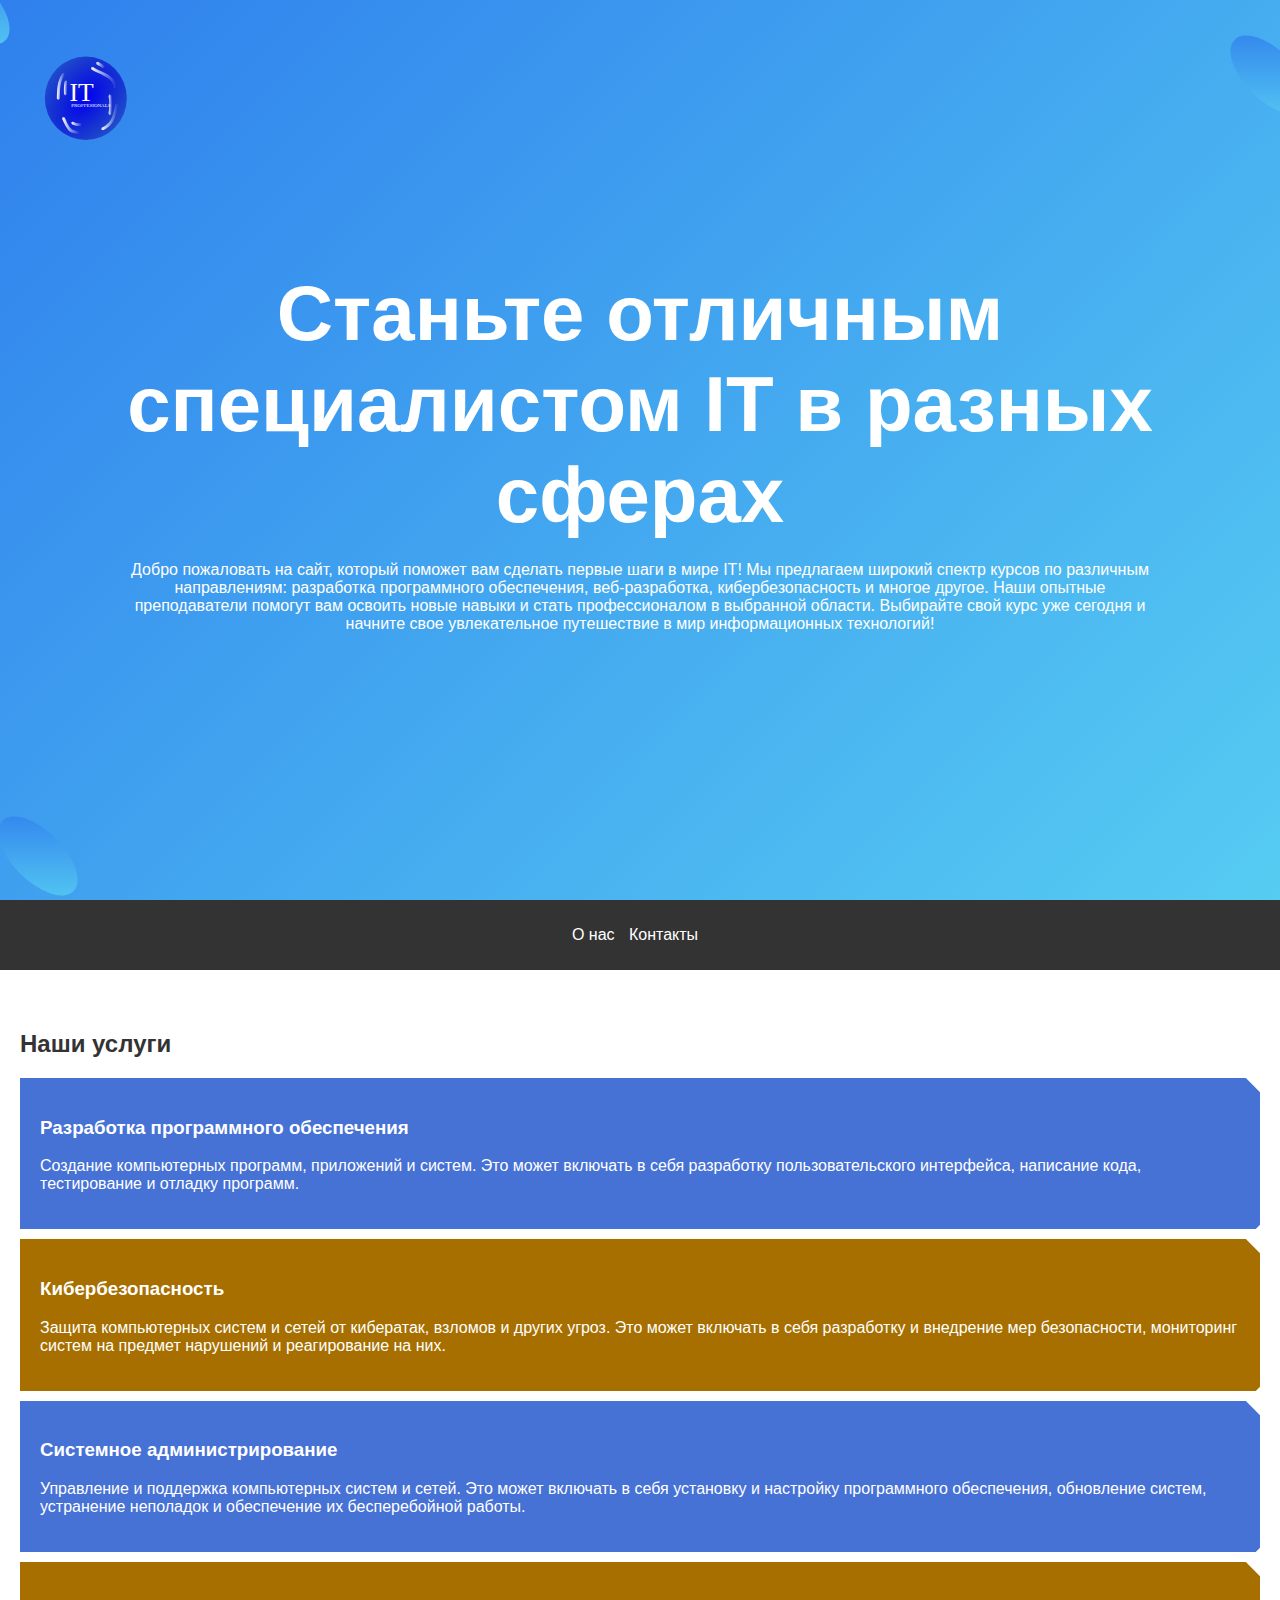
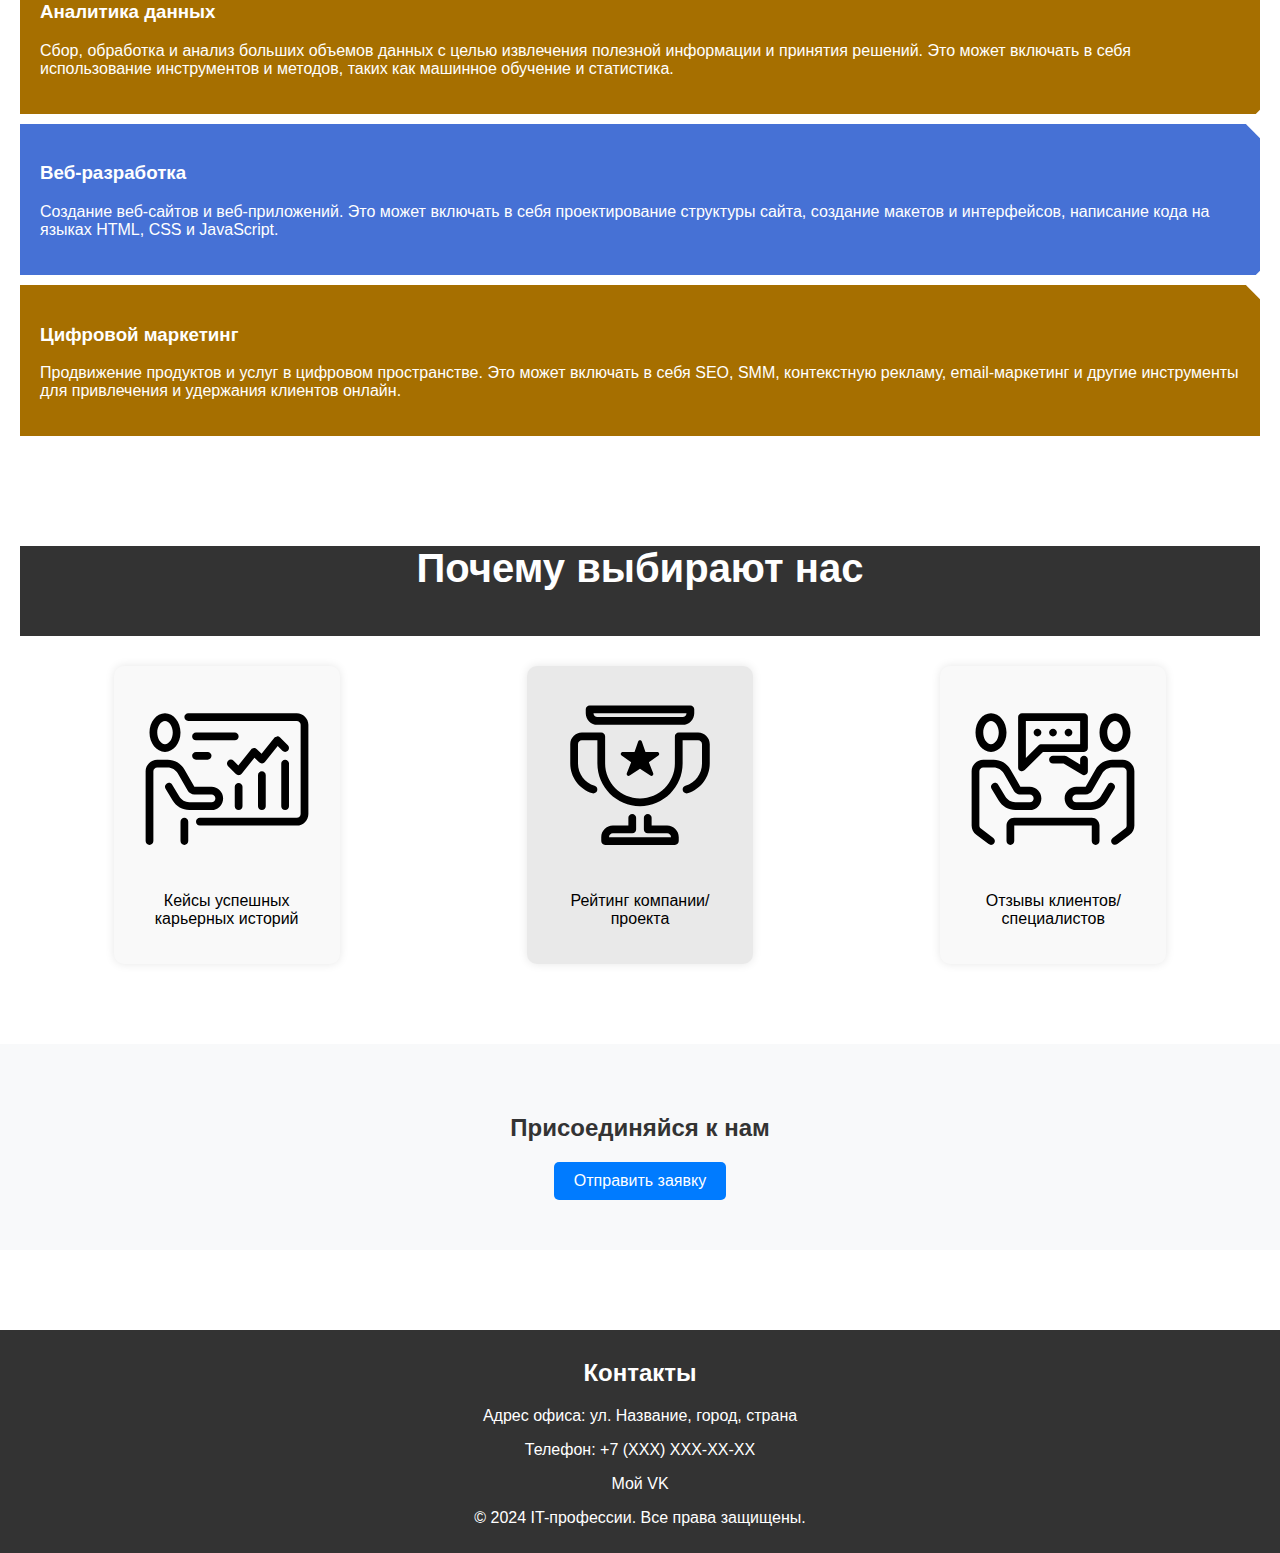
<file: index.html>
<!DOCTYPE html>
<html lang="ru">

<head>
    <meta charset="UTF-8">
    <meta http-equiv="X-UA-Compatible" content="IE=edge">
    <meta name="viewport" content="width=device-width, initial-scale=1.0">
    <meta name="yandex-verification" content="37c1813dbacfc631" />
    <title>IT-профессии</title>
    <link rel="stylesheet" type="text/css" href="css/style.css">
    <script type="text/javascript" src="js/script.js"></script>
</head>

<body>
    <div class="fullscreen-image">
        <img class="logo" src="icons/logo.svg">
        <div>
            <div class="ellipse ellipse-1"></div>
            <div class="ellipse ellipse-2"></div>
            <div class="ellipse ellipse-3"></div>
            <h1 class="main-text">Станьте отличным специалистом IT в разных сферах</h1>
            <p class="discription">Добро пожаловать на сайт, который поможет вам сделать первые шаги в мире IT! Мы
            предлагаем широкий спектр курсов по различным направлениям: разработка программного обеспечения,
            веб-разработка, кибербезопасность и многое другое. Наши опытные преподаватели помогут вам освоить новые
            навыки и стать профессионалом в выбранной области. Выбирайте свой курс уже сегодня и начните свое
            увлекательное путешествие в мир информационных технологий!</p>
        </div>
    </div>
    <header>
        <nav>
            <ul>
                <li><a href="#">О нас</a></li>
                <li><a href="#contact-footer">Контакты</a></li>
            </ul>
        </nav>
    </header>
    <section id="services">
        <h2>Наши услуги</h2>
        <ul>
            <li>
                <h3>Разработка программного обеспечения</h3>
                <p>Создание компьютерных программ, приложений и систем. Это может включать в себя разработку
                    пользовательского интерфейса, написание кода, тестирование и отладку программ.</p>
            </li>
            <li>
                <h3>Кибербезопасность</h3>
                <p>Защита компьютерных систем и сетей от кибератак, взломов и других угроз. Это может включать в себя
                    разработку и внедрение мер безопасности, мониторинг систем на предмет нарушений и реагирование на
                    них.</p>
            </li>
            <li>
                <h3>Системное администрирование</h3>
                <p>Управление и поддержка компьютерных систем и сетей. Это может включать в себя установку и настройку
                    программного обеспечения, обновление систем, устранение неполадок и обеспечение их бесперебойной
                    работы.</p>
            </li>
            <li>
                <h3>Аналитика данных</h3>
                <p>Сбор, обработка и анализ больших объемов данных с целью извлечения полезной информации и принятия
                    решений. Это может включать в себя использование инструментов и методов, таких как машинное обучение
                    и статистика.</p>
            <li>
                <h3>Веб-разработка</h3>
                <p>Создание веб-сайтов и веб-приложений. Это может включать в себя проектирование структуры сайта,
                    создание макетов и интерфейсов, написание кода на языках HTML, CSS и JavaScript.</p>
            </li>
            <li>
                <h3>Цифровой маркетинг</h3>
                <p>Продвижение продуктов и услуг в цифровом пространстве. Это может включать в себя SEO, SMM,
                    контекстную рекламу, email-маркетинг и другие инструменты для привлечения и удержания клиентов
                    онлайн.</p>
            </li>
        </ul>
    </section>

    <section id="why-choose-us">
        <div class="title">
            <h2 class="style-h2">Почему выбирают нас</h2>
        </div>

        <div class="items">
            <div class="item">
                <img src="icons/cases.svg" alt="Изображение 1">
                <ul>
                    <li>Кейсы успешных карьерных историй</li>
                </ul>
            </div>

            <div class="item">
                <img src="icons/rating.svg" alt="Изображение 2">
                <ul>
                    <li>Рейтинг компании/проекта</li>
                </ul>
            </div>

            <div class="item">
                <img src="icons/callBack.svg" alt="Изображение 3">
                <ul>
                    <li>Отзывы клиентов/специалистов</li>
                </ul>
            </div>
        </div>
    </section>

    <section id="join-us">
        <h2>Присоединяйся к нам</h2>
        <button type="submit" onclick="window.location.href='form.html'">Отправить заявку</button>
    </section>

    <section id="contact">

    </section>

    <footer>
        <h2 class="contacts" id="contact-footer">Контакты</h2>
        <p>Адрес офиса: ул. Название, город, страна</p>
        <p>Телефон: +7 (XXX) XXX-XX-XX</p>
        <ul>
            <li><a href="https://vk.com/nikitabuill">Мой VK</a></li>
        </ul>

        <p>&copy; 2024 IT-профессии. Все права защищены.</p>
    </footer>

</body>

</html>
</file>
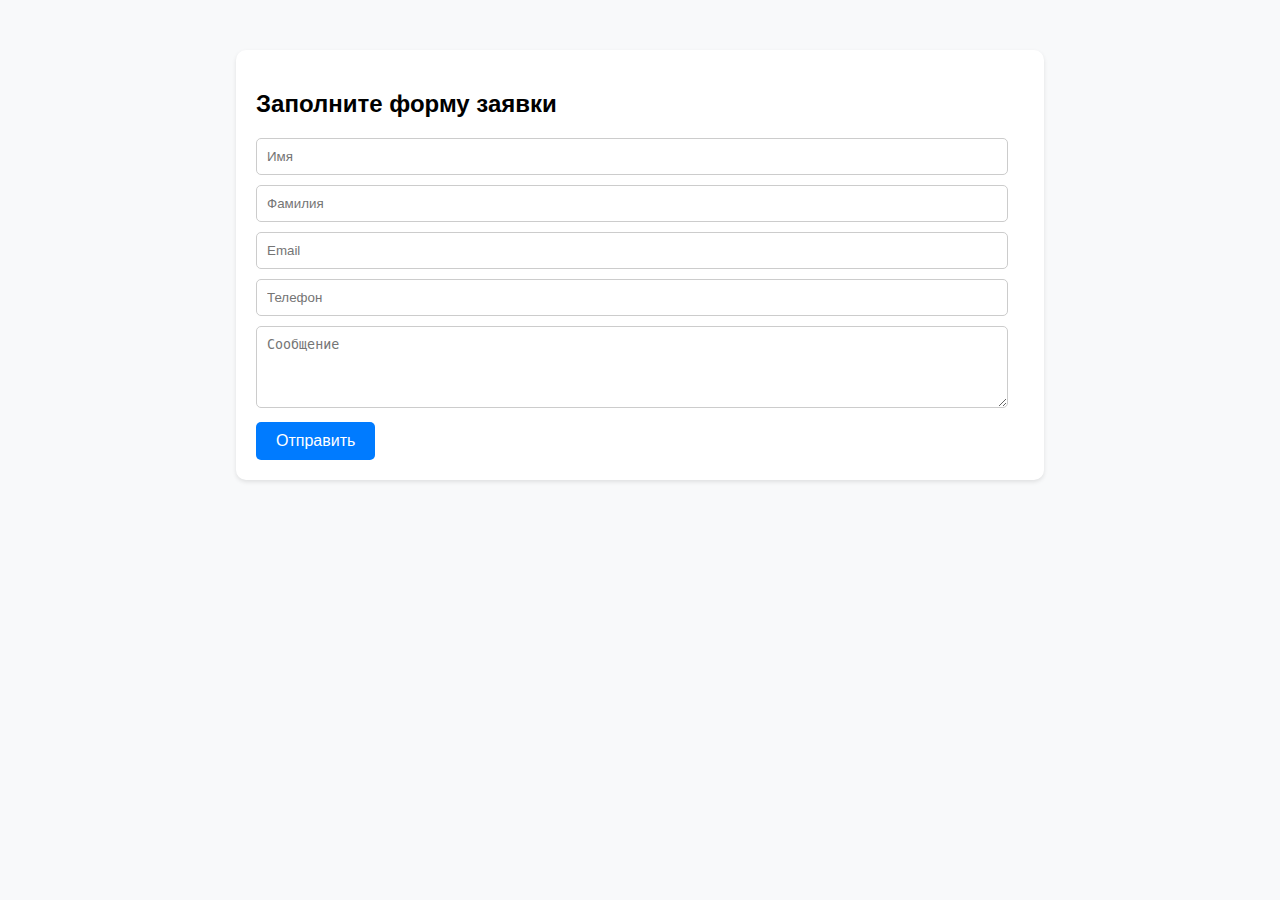
<file: form.html>
<!DOCTYPE html>
<html lang="ru">

<head>
    <meta charset="UTF-8">
    <meta name="viewport" content="width=device-width, initial-scale=1.0">
    <title>Форма заявки</title>
    <link rel="stylesheet" href="css/form.css">
</head>

<body>
    <div class="form-container">
        <h2>Заполните форму заявки</h2>
        <form action="submit.php" method="post">
            <input type="text" name="name" placeholder="Имя" required><br>
            <input type="text" name="surname" placeholder="Фамилия" required><br>
            <input type="email" name="email" placeholder="Email" required><br>
            <input type="text" name="tel" placeholder="Телефон" required><br>
            <textarea name="message" placeholder="Сообщение" rows="4" required></textarea><br>
            <button type="submit">Отправить</button>
        </form>
    </div>
</body>

</html>
</file>
<file: css/style.css>
body {
    font-family: Arial, sans-serif;
    margin: 0;
    padding: 0;
    background-size: cover;
    background-repeat: no-repeat;
}

header {
    background-color: #333;
    color: #fff;
    padding: 10px 0;
    text-align: center;
}

h1 {
    margin: 0;
}

nav ul {
    list-style-type: none;
    padding: 0;
}

nav li {
    display: inline;
    margin-right: 10px;
}

nav a {
    color: #fff;
    text-decoration: none;
}

section {
    padding: 20px;
    margin: 20px 0;
}

h2 {
    color: #333;
}

ul {
    list-style-type: none;
    padding: 0;
}

li {
    margin-bottom: 10px;
}

button {
    background-color: #007bff;
    color: #fff;
    padding: 10px 20px;
    border: none;
    cursor: pointer;
}

button:hover {
    background-color: #0056b3;
}

footer {
    background-color: #333;
    color: #fff;
    text-align: center;
    padding: 10px 0;
}

a {
    color: #fff;
    text-decoration: none;
}

.logo {
        position: absolute;
        top: 20px;
        left: 20px;
        width: 130px;
        height: 150px;  
}

.fullscreen-image {
    width: 100%;
    height: 100vh;
    background: linear-gradient(135deg, #2f80ed, #56ccf2);
    display: flex;
    justify-content: center;
    align-items: center;
    color: white;
    text-align: center;
    position: relative;
}

.ellipse {
    width: 100px;
    height: 50px;
    background: linear-gradient(135deg, #2f80ed, #56ccf2);
    position: absolute;
    border-radius: 50%;
    transform: rotate(45deg);
}

.ellipse-1 {
    top: -20px;
    left: -80px;
}

.ellipse-2 {
    top: 50px;
    right: -40px;
}

.ellipse-3 {
    bottom: 19px;
    left: -12px;
}

.main-text {
    font-size: 78px;
    margin-bottom: 20px;
}

.discription {
    width: 80%;
    margin: auto;
}

.contacts {
    color: #fff;
}

#services ul {
    list-style-type: none;
    padding: 0;
}
#services li:nth-child(even) {
    background-color: #A66F00; 
    padding: 20px;
    margin-bottom: 10px;
}
#services li:nth-child(odd) {
    background-color: #4671D5; 
    padding: 20px;
    margin-bottom: 10px;
}
#services li {
    position: relative;
    background-color: #fff;
    padding: 20px;
    margin-bottom: 10px;
}
#services li::before {
    content: '';
    position: absolute;
    top: -10px;
    right: -10px;
    width: 20px;
    height: 20px;
    background-color: #fff; /* Цвет фона, соответствующий фону li */
    transform: rotate(45deg);
}

#services h3, p {
    color: #fff;
}

#why-choose-us {
    text-align: center;
}

.title {
    width: 100%;
    height: 10vh;
    background: #333;
    margin-bottom: 20px;
}

.style-h2 {
    color: #fff;
    font-size: 40px;
    text-align: center;
}

.items {
    display: flex;
    justify-content: space-around;
    align-items: center;
    flex-wrap: wrap;
}

.item {
    flex-basis: 15%;
    margin: 10px;
    padding: 20px;
    border-radius: 10px;
    box-shadow: 0 0 10px rgba(0, 0, 0, 0.1);
    background-color: #f9f9f9;
}

.item img {
    max-width: 100%;
    border-radius: 10px;
}

.item ul {
    list-style-type: none;
    padding: 0;
}

.item li {
    margin-bottom: 10px;
}

.item:nth-child(even) {
    background-color: #e9e9e9;
}

.item:nth-child(odd) {
    background-color: #f9f9f9;
}

#join-us {
    text-align: center;
    margin-top: 50px;
    padding: 50px 0;
    background-color: #f8f9fa;
}

#join-us h2 {
    font-size: 24px;
    color: #333;
    margin-bottom: 20px;
}

form {
    display: flex;
    justify-content: center;
}

button {
    padding: 10px 20px;
    background-color: #007bff;
    color: white;
    font-size: 16px;
    border: none;
    border-radius: 5px;
    cursor: pointer;
    transition: background-color 0.3s;
}

button:hover {
    background-color: #0056b3;
}
</file>
<file: css/form.css>
body {
    font-family: Arial, sans-serif;
    margin: 0;
    padding: 0;
    background-color: #f8f9fa;
}

.form-container {
    width: 60%;
    margin: 50px auto;
    padding: 20px;
    background-color: #fff;
    border-radius: 10px;
    box-shadow: 0 2px 4px rgba(0, 0, 0, 0.1);
}

input[type="text"], input[type="email"], textarea {
    width: 95%;
    padding: 10px;
    margin-bottom: 10px;
    border: 1px solid #ccc;
    border-radius: 5px;
}

button {
    padding: 10px 20px;
    background-color: #007bff;
    color: white;
    font-size: 16px;
    border: none;
    border-radius: 5px;
    cursor: pointer;
}

button:hover {
    background-color: #0056b3;
}
</file>
